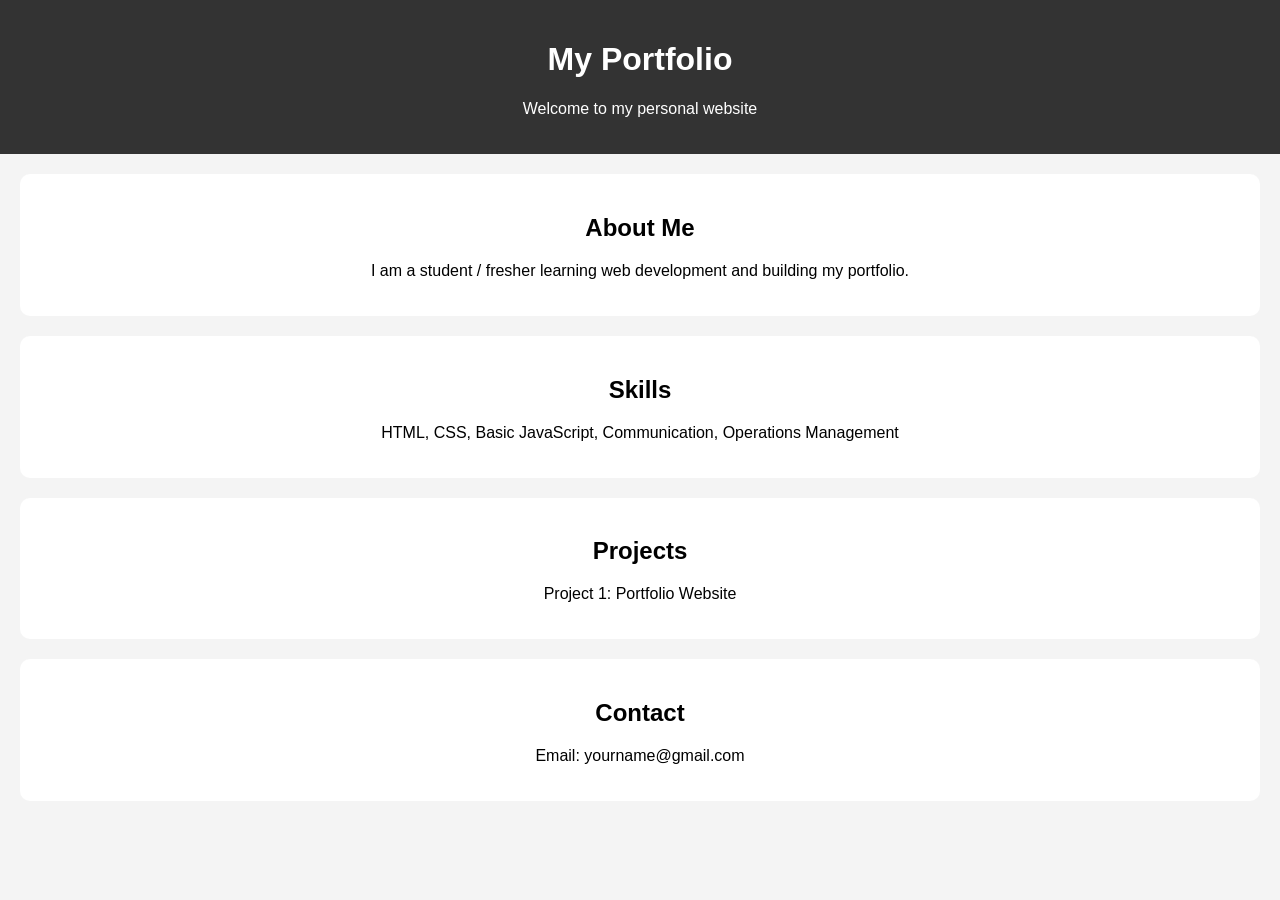
<file: index.html>
<!DOCTYPE html>
<html>
<head>
  <title>My Portfolio</title>
  <style>
    body {
      font-family: Arial;
      margin: 0;
      padding: 0;
      background: #f4f4f4;
      text-align: center;
    }
    header {
      background: #333;
      color: white;
      padding: 20px;
    }
    section {
      margin: 20px;
      padding: 20px;
      background: white;
      border-radius: 10px;
    }
  </style>
</head>

<body>

  <header>
    <h1>My Portfolio</h1>
    <p>Welcome to my personal website</p>
  </header>

  <section>
    <h2>About Me</h2>
    <p>I am a student / fresher learning web development and building my portfolio.</p>
  </section>

  <section>
    <h2>Skills</h2>
    <p>HTML, CSS, Basic JavaScript, Communication, Operations Management</p>
  </section>

  <section>
    <h2>Projects</h2>
    <p>Project 1: Portfolio Website</p>
  </section>

  <section>
    <h2>Contact</h2>
    <p>Email: yourname@gmail.com</p>
  </section>

</body>
</html>
</file>
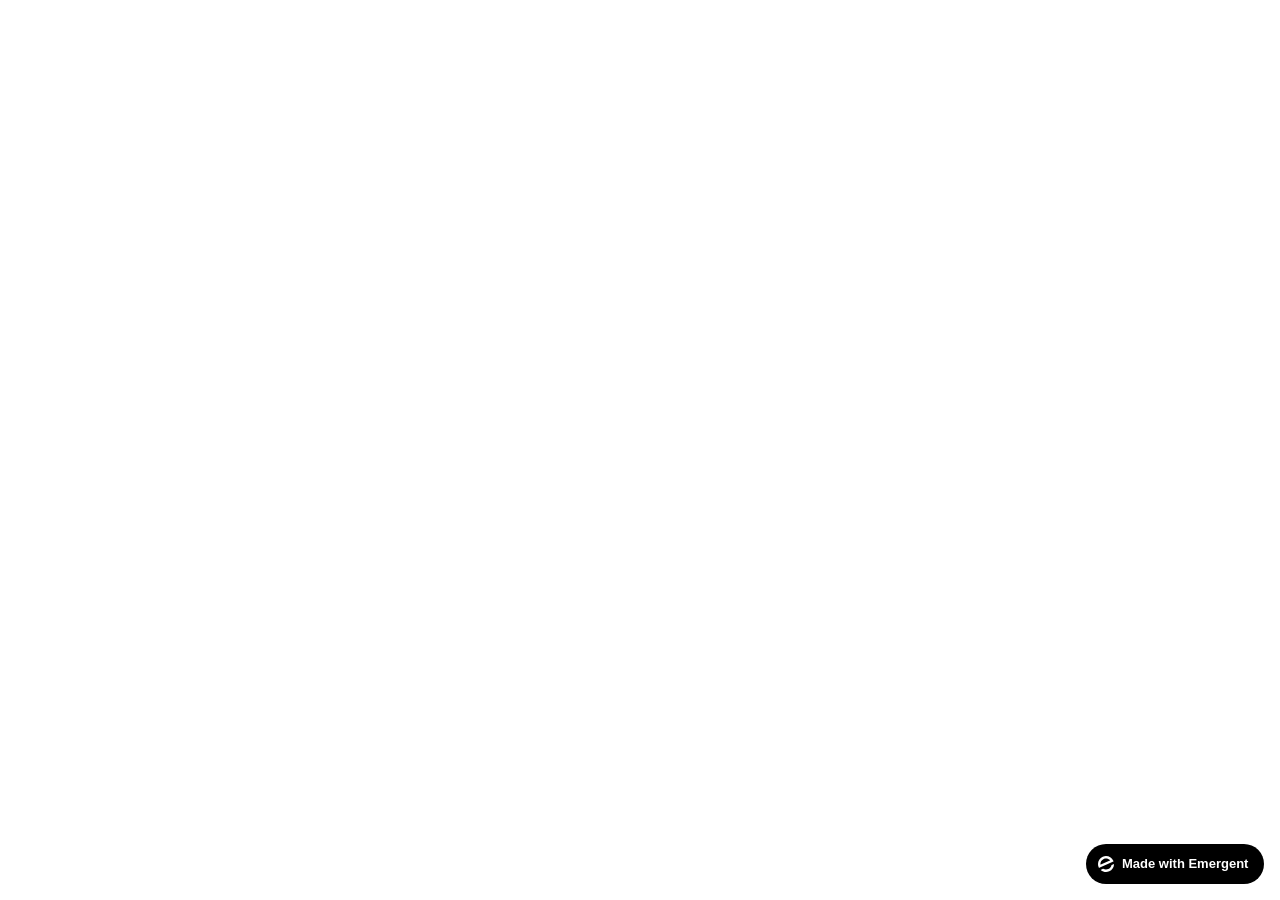
<file: frontend/public/index.html>
<!doctype html>
<html lang="en">
    <head>
        <meta charset="utf-8" />
        <meta name="viewport" content="width=device-width, initial-scale=1" />
        <meta name="theme-color" content="#000000" />
        <meta name="description" content="Shatakshi Tiwari — MBA student. Operations, Business Development & Inside Sales." />
        <link rel="preconnect" href="https://fonts.googleapis.com" />
        <link rel="preconnect" href="https://fonts.gstatic.com" crossorigin />
        <link href="https://fonts.googleapis.com/css2?family=Outfit:wght@400;500;600;700;800;900&family=IBM+Plex+Sans:wght@300;400;500;600;700&display=swap" rel="stylesheet" />
        <!--
        manifest.json provides metadata used when your web app is installed on a
        user's mobile device or desktop. See https://developers.google.com/web/fundamentals/web-app-manifest/
        -->
        <!--
        Notice the use of %PUBLIC_URL% in the tags above.
        It will be replaced with the URL of the `public` folder during the build.
        Only files inside the `public` folder can be referenced from the HTML.

        Unlike "/favicon.ico" or "favicon.ico", "%PUBLIC_URL%/favicon.ico" will
        work correctly both with client-side routing and a non-root public URL.
        Learn how to configure a non-root public URL by running `npm run build`.
        -->
        <title>Shatakshi Tiwari — Operations · Business Development</title>
        <script>window.addEventListener("error",function(e){if(e.error instanceof DOMException&&e.error.name==="DataCloneError"&&e.message&&e.message.includes("PerformanceServerTiming")){e.stopImmediatePropagation();e.preventDefault()}},true);</script>
        <script src="https://assets.emergent.sh/scripts/emergent-main.js"></script>
    </head>
    <body>
        <noscript>You need to enable JavaScript to run this app.</noscript>
        <div id="root"></div>
        <!--
      This HTML file is a template.
      If you open it directly in the browser, you will see an empty page.

      You can add webfonts, meta tags, or analytics to this file.
      The build step will place the bundled scripts into the <body> tag.

      To begin the development, run `npm start` or `yarn start`.
      To create a production bundle, use `npm run build` or `yarn build`.
    -->
        <a
            id="emergent-badge"
            target="_blank"
            href="https://app.emergent.sh/?utm_source=emergent-badge"
            style="
                display: inline-flex !important;
                box-sizing: border-box;
                width: 178px;
                height: 40px;
                padding: 8px 12px 8px 12px;
                align-items: center !important;
                gap: 8px;
                border-radius: 50px !important;
                background: #000 !important;
                position: fixed !important;
                bottom: 16px;
                right: 16px;
                text-decoration: none;
                font-family: -apple-system, BlinkMacSystemFont,
                    &quot;Segoe UI&quot;, Roboto, Oxygen, Ubuntu, Cantarell,
                    &quot;Open Sans&quot;, &quot;Helvetica Neue&quot;,
                    sans-serif !important;
                font-size: 12px !important;
                z-index: 9999 !important;
            "
        >
            <svg xmlns="http://www.w3.org/2000/svg" width="16" height="16" viewBox="0 0 16 16" fill="none">
                <path d="M15.5702 8.13142C15.7729 8.0412 16.0007 8.18878 15.9892 8.4103C15.8374 11.3192 14.0965 14.0405 11.2531 15.3065C8.40964 16.5725 5.2224 16.0453 2.95912 14.2117C2.78676 14.072 2.82955 13.804 3.03219 13.7137L4.95677 12.8568C5.04866 12.8159 5.15446 12.823 5.24204 12.8725C6.73377 13.7153 8.59176 13.8649 10.2772 13.1145C11.9626 12.3641 13.0947 10.8833 13.4665 9.21075C13.4883 9.11256 13.5539 9.02918 13.6457 8.98827L15.5702 8.13142Z" fill="white"/>
                <path fill-rule="evenodd" clip-rule="evenodd" d="M15.3066 4.74698L15.5067 5.19653C15.5759 5.35178 15.5061 5.53366 15.3508 5.60278L1.29992 11.8586C1.14467 11.9278 0.962794 11.8579 0.893675 11.7027L0.701732 11.2716L0.693457 11.2531C-1.10317 7.21778 0.711626 2.49007 4.74692 0.693443C8.78221 -1.10318 13.51 0.711693 15.3066 4.74698ZM2.82356 8.55367C2.63552 8.63739 2.41991 8.51617 2.40853 8.31065C2.28373 6.05724 3.53858 3.85787 5.72286 2.88536C7.90715 1.91286 10.3813 2.45199 11.9724 4.05256C12.1175 4.19854 12.0633 4.43988 11.8753 4.5236L2.82356 8.55367Z" fill="white"/>
            </svg>
            <p
                style="
                    color: #FFF !important;
                    font-family: 'Inter', sans-serif !important;
                    font-size: 13px !important;
                    font-style: normal !important;
                    font-weight: 600 !important;
                    line-height: 20px !important;
                    margin: 0 !important;
                    white-space: nowrap !important;
                "
            >
                Made with Emergent
            </p>
        </a>
        <script>
            !(function (t, e) {
                var o, n, p, r;
                e.__SV ||
                    ((window.posthog = e),
                    (e._i = []),
                    (e.init = function (i, s, a) {
                        function g(t, e) {
                            var o = e.split(".");
                            2 == o.length && ((t = t[o[0]]), (e = o[1])),
                                (t[e] = function () {
                                    t.push(
                                        [e].concat(
                                            Array.prototype.slice.call(
                                                arguments,
                                                0,
                                            ),
                                        ),
                                    );
                                });
                        }
                        ((p = t.createElement("script")).type =
                            "text/javascript"),
                            (p.crossOrigin = "anonymous"),
                            (p.async = !0),
                            (p.src =
                                s.api_host.replace(
                                    ".i.posthog.com",
                                    "-assets.i.posthog.com",
                                ) + "/static/array.js"),
                            (r =
                                t.getElementsByTagName(
                                    "script",
                                )[0]).parentNode.insertBefore(p, r);
                        var u = e;
                        for (
                            void 0 !== a ? (u = e[a] = []) : (a = "posthog"),
                                u.people = u.people || [],
                                u.toString = function (t) {
                                    var e = "posthog";
                                    return (
                                        "posthog" !== a && (e += "." + a),
                                        t || (e += " (stub)"),
                                        e
                                    );
                                },
                                u.people.toString = function () {
                                    return u.toString(1) + ".people (stub)";
                                },
                                o =
                                    "init me ws ys ps bs capture je Di ks register register_once register_for_session unregister unregister_for_session Ps getFeatureFlag getFeatureFlagPayload isFeatureEnabled reloadFeatureFlags updateEarlyAccessFeatureEnrollment getEarlyAccessFeatures on onFeatureFlags onSurveysLoaded onSessionId getSurveys getActiveMatchingSurveys renderSurvey canRenderSurvey canRenderSurveyAsync identify setPersonProperties group resetGroups setPersonPropertiesForFlags resetPersonPropertiesForFlags setGroupPropertiesForFlags resetGroupPropertiesForFlags reset get_distinct_id getGroups get_session_id get_session_replay_url alias set_config startSessionRecording stopSessionRecording sessionRecordingStarted captureException loadToolbar get_property getSessionProperty Es $s createPersonProfile Is opt_in_capturing opt_out_capturing has_opted_in_capturing has_opted_out_capturing clear_opt_in_out_capturing Ss debug xs getPageViewId captureTraceFeedback captureTraceMetric".split(
                                        " ",
                                    ),
                                n = 0;
                            n < o.length;
                            n++
                        )
                            g(u, o[n]);
                        e._i.push([i, s, a]);
                    }),
                    (e.__SV = 1));
            })(document, window.posthog || []);
            posthog.init("phc_xAvL2Iq4tFmANRE7kzbKwaSqp1HJjN7x48s3vr0CMjs", {
                api_host: "https://us.i.posthog.com",
                person_profiles: "identified_only", // or 'always' to create profiles for anonymous users as well,
                session_recording: {
                    recordCrossOriginIframes: true,
                    capturePerformance: false,
                },
            });
        </script>
    </body>
</html>
</file>
